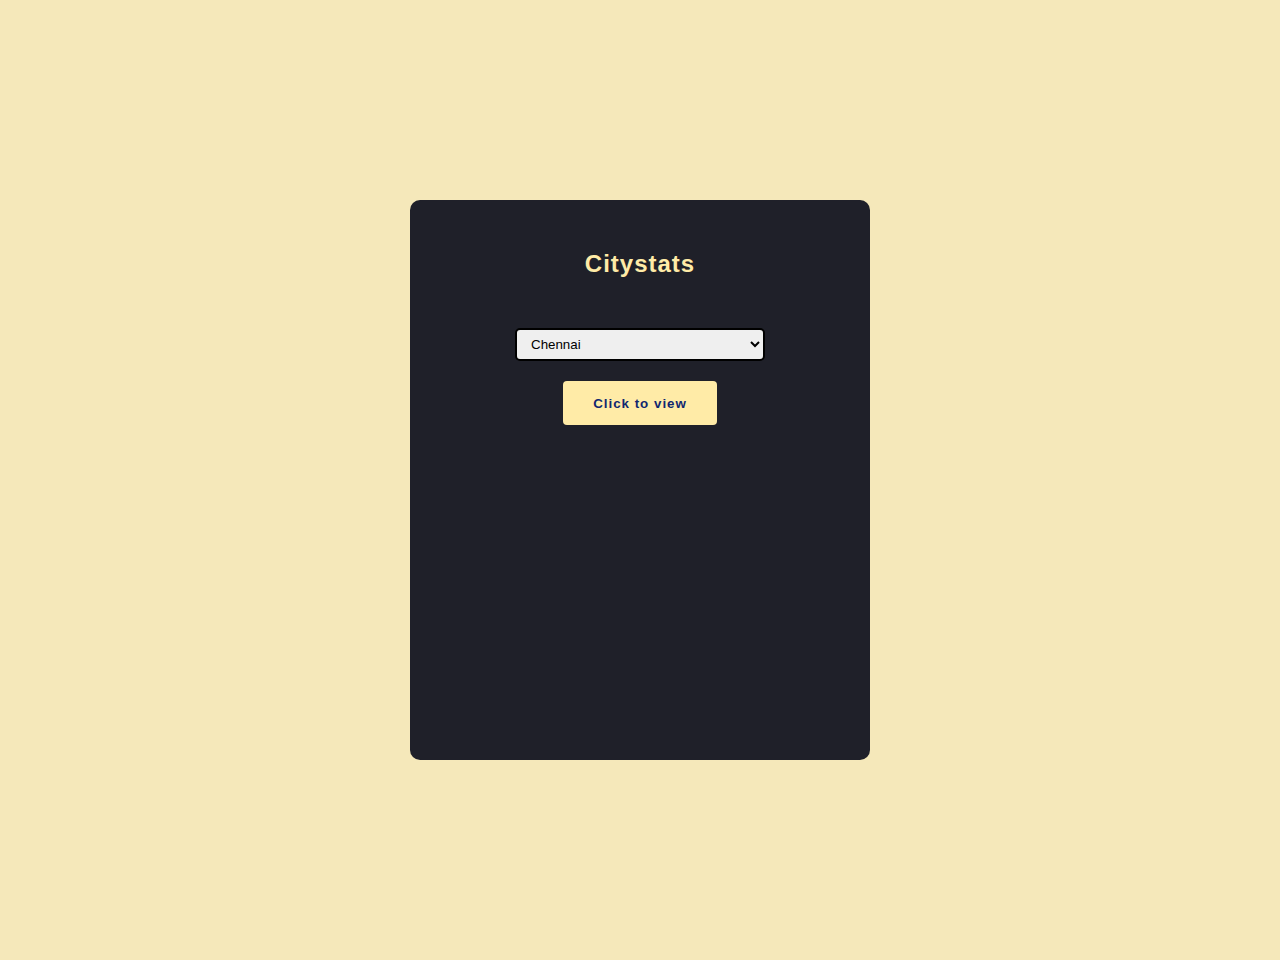
<file: City stat tools/index.html>
<!DOCTYPE html>
<html lang="en">
<head>
    <meta charset="UTF-8">
    <meta name="viewport" content="width=device-width, initial-scale=1.0">
    <link rel="stylesheet" href="style.css" type="text/css">
    <title>City stats tool</title>
</head>
<body>
    <div id="wrapper">
        <h2>Citystats</h2>
        <div>
            <select>
                <option value="Chennai">Chennai</option>
                <option value="Bengaluru">Bengaluru</option>
                <option value="Mumbai">Mumbai</option>
                <option value="Delhi">Delhi</option>
            </select>
        </div>
        <div>
            <button>Click to view</button>
        <!-- </div> -->
        <!-- <div id="result"></div> -->
    <!-- </div> -->
    <script src="script.js">
        
    </script>
</body>
</html>
</file>
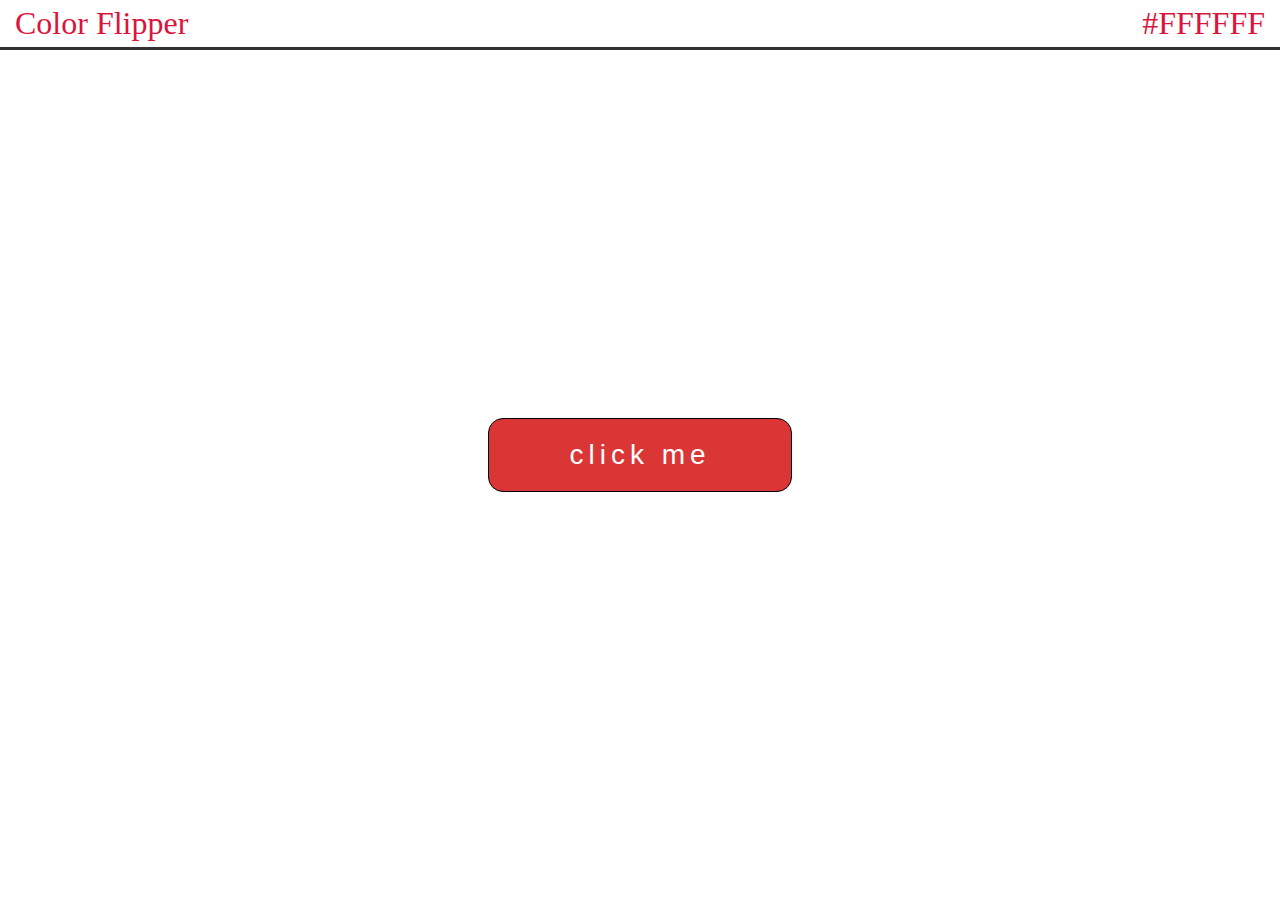
<file: color flipper/index.html>
<!DOCTYPE html>
<html lang="en">
<head>
    <meta charset="UTF-8">
    <meta http-equiv="X-UA-Compatible" content="IE=edge">
    <meta name="viewport" content="width=device-width, initial-scale=1.0">
    <link rel="stylesheet" href="style.css" type="text/css">
    <title>Color Flipper</title>
</head>
<body>
    <div id="heading">Color Flipper
        <span id="color">#FFFFFF</span>
    </div>
    
    <div id="wrap">
        <div id="container">
            <button id="btn">click me</button>
        </div>
    </div>
   
    <script src="script.js"></script>
</body>
</html>
</file>
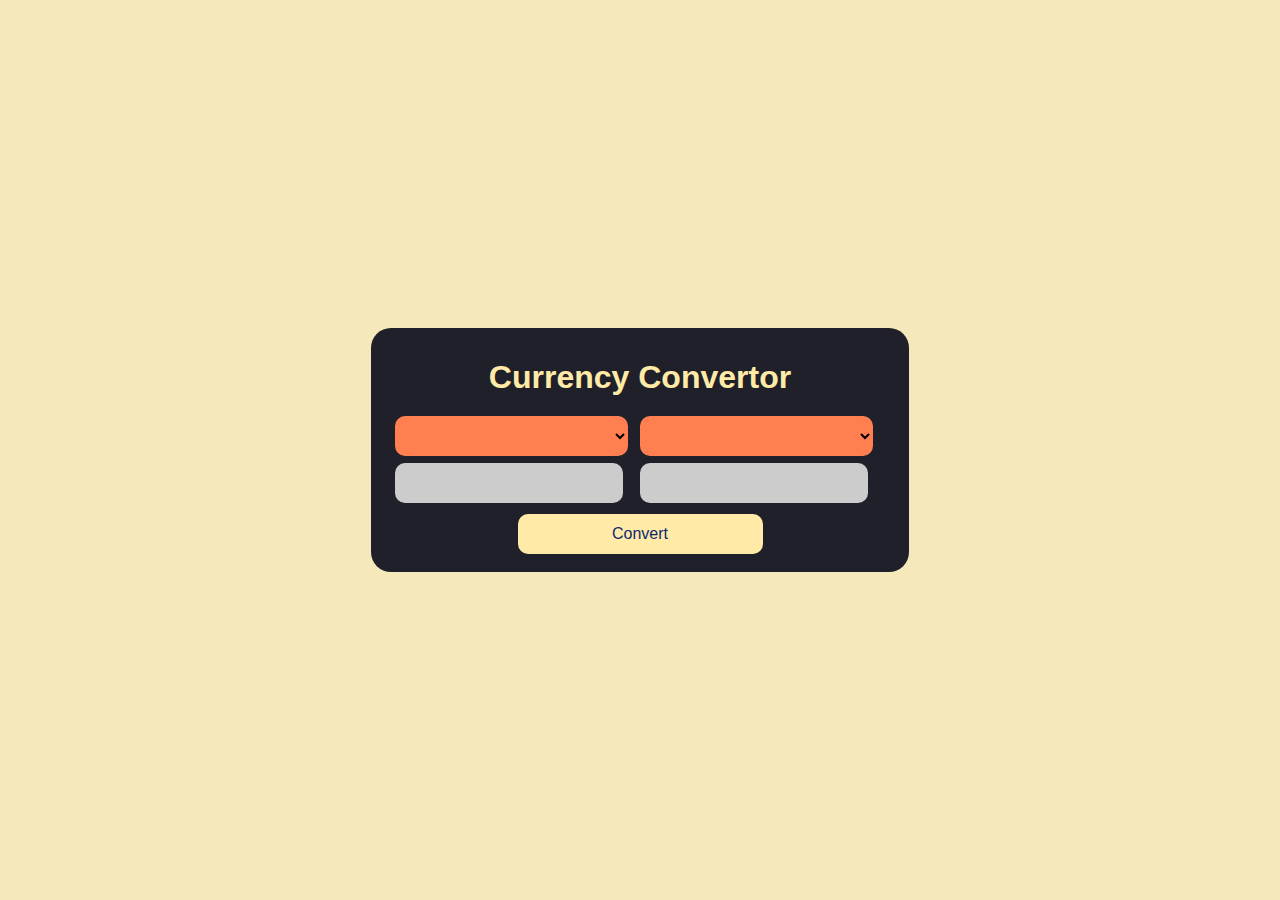
<file: currency/index.html>
<!DOCTYPE html>
<html lang="en">
<head>
    <meta charset="UTF-8">
    <meta http-equiv="X-UA-Compatible" content="IE=edge">
    <meta name="viewport" content="width=device-width, initial-scale=1.0">
    <link rel="stylesheet" href="style.css">
    <title>Currency Convertor</title>
</head>
<body>
    <div class="container">
        <h1>Currency Convertor</h1>
        <div class="box">
            <div class="left-box">
                <select name="currency" class="currency">
                    
                </select>
                <input type="number" name="" id="input">
            </div>
            <div class="right-box">
                <select name="currency" class="currency"></select>
                <input type="number" name="" id="result">
            </div>
        </div>
        <div class="btn">
            <button id="btn">Convert</button>
        </div>
        
    </div>
    <script src="script.js"></script>
</body>
</html>
</file>
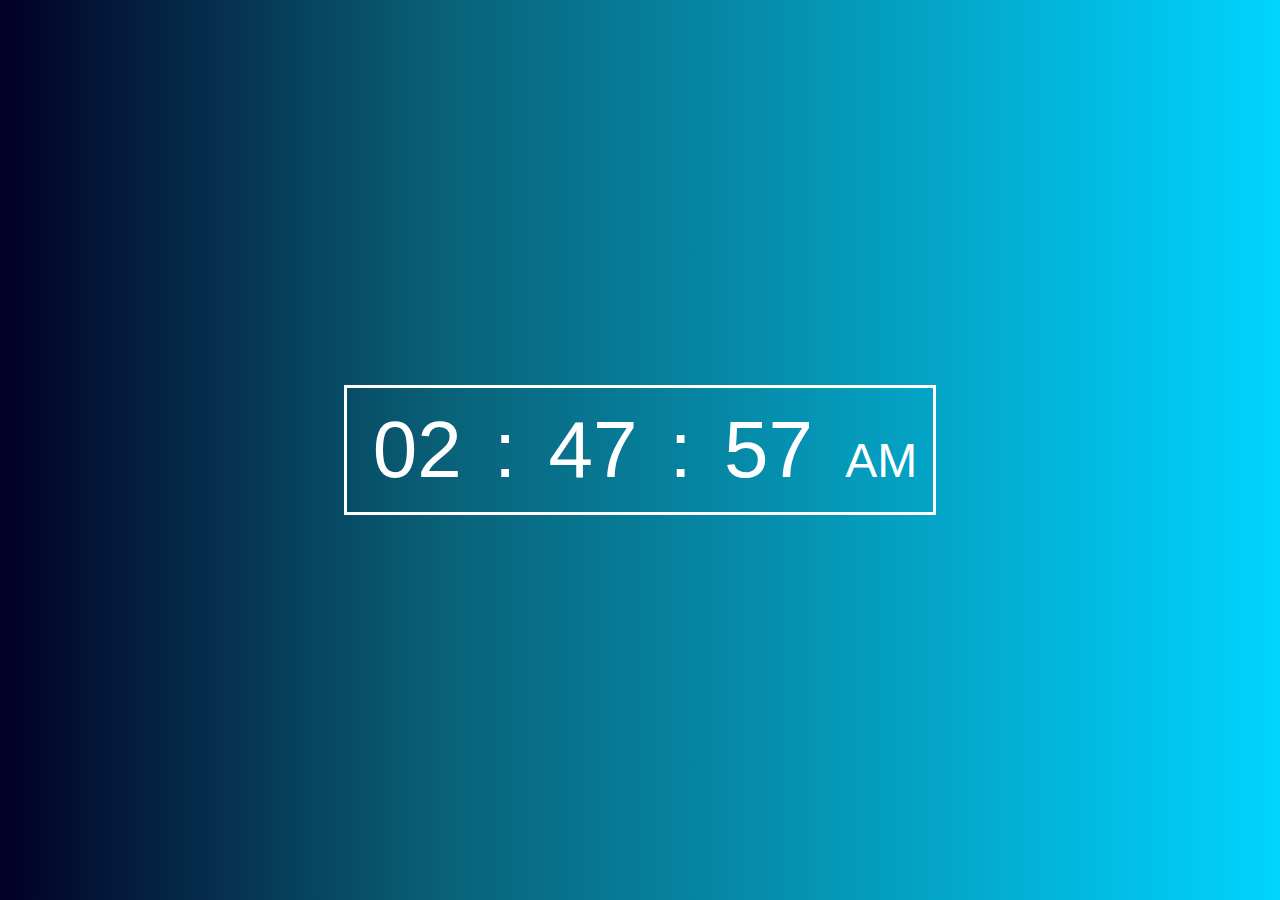
<file: digitalclock/index.html>
<!DOCTYPE html>
<html lang="en">
<head>
    <meta charset="UTF-8">
    <meta http-equiv="X-UA-Compatible" content="IE=edge">
    <meta name="viewport" content="width=device-width, initial-scale=1.0">
    <link rel="stylesheet" href="style.css">
    <title>Digital Clock</title>
</head>
<body>
    <div class="container">
        <div id="wrapper">
            <span id="hours">00</span>
            <span>:</span>
            <span id="mins">00</span>
            <span>:</span>
            <span id="seconds">00</span>
            <span id="ampm">AM</span>
        </div>
    </div>
    <script src="script.js">

    </script>
</body>
</html>
</file>
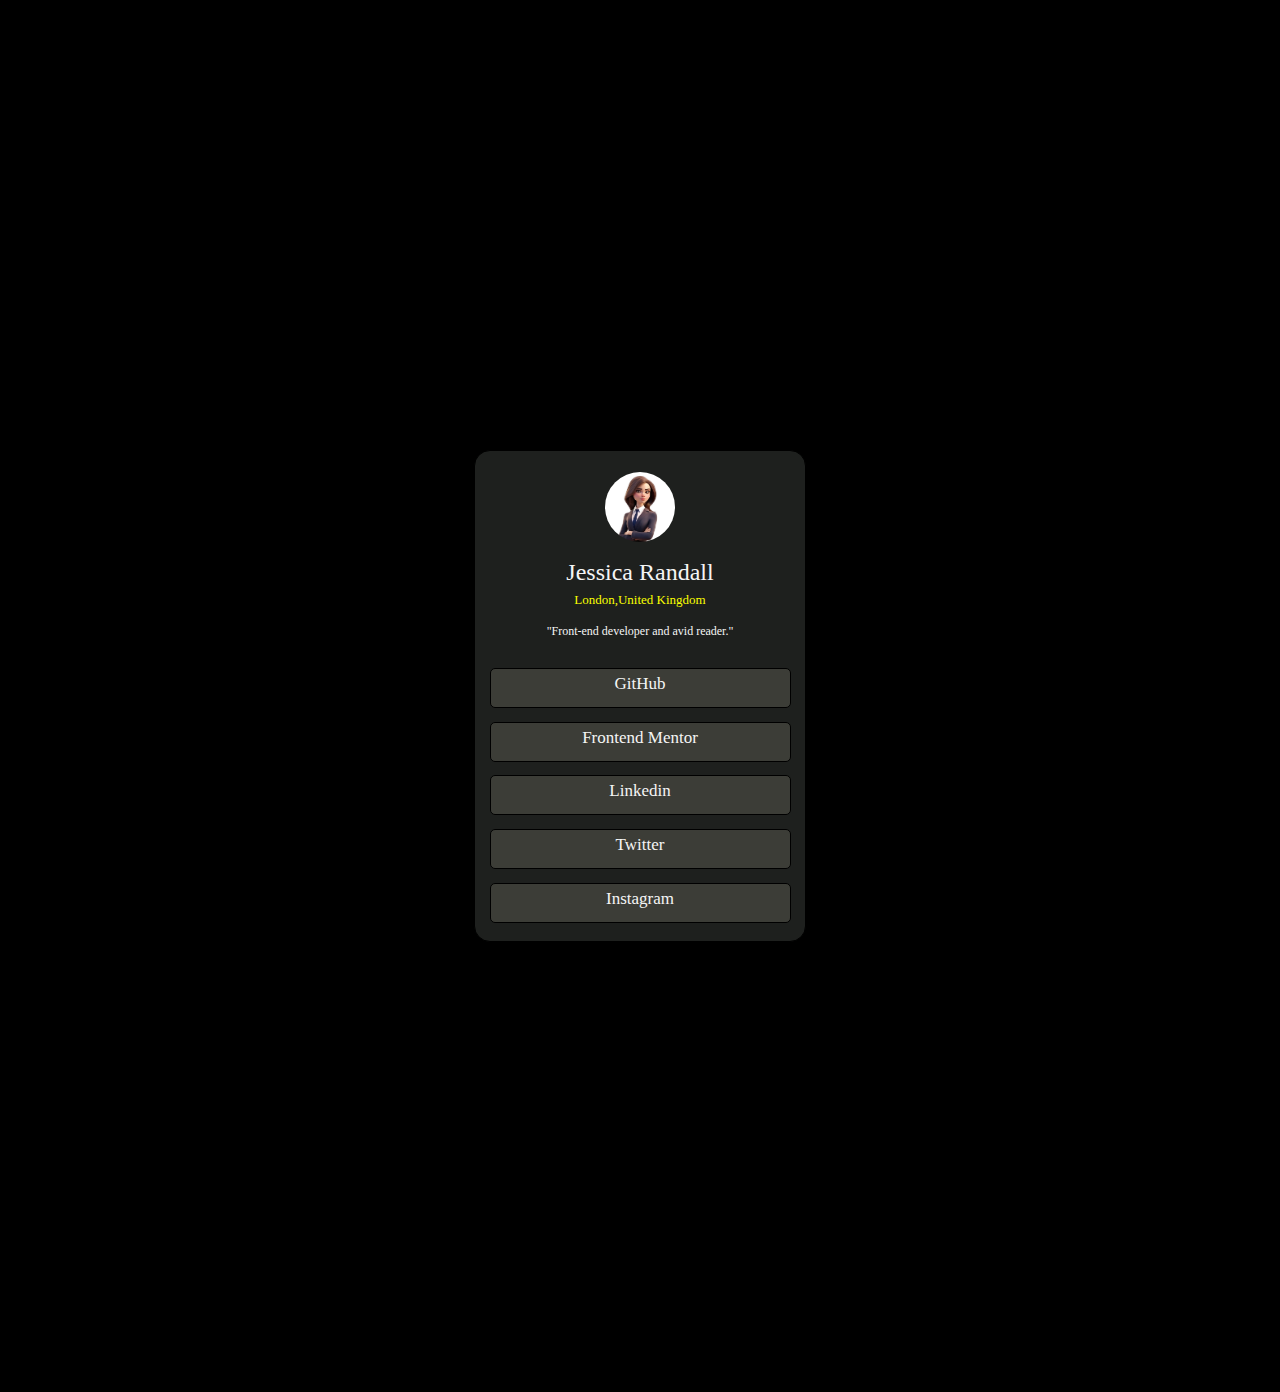
<file: profile card/index.html>
<!DOCTYPE html>
<html lang="en">
<head>
    <meta charset="UTF-8">
    <meta name="viewport" content="width=device-width, initial-scale=1.0">
    <link rel="stylesheet" href="https://cdnjs.cloudflare.com/ajax/libs/font-awesome/6.7.1/css/all.min.css">
    <link rel="stylesheet" href="css/style.css" type="text/css">
    <title>Document</title>
</head>
<body>
    <div class="mainbox">
        <div class="profile"><img src="media/profile.jpg"></div>
        <div class="text"><div class="name">Jessica Randall</div>
        <div class="place">London,United Kingdom</div>
        <div class="passion">"Front-end developer and avid reader."</div>
        <div class="media">
            <div class="git">GitHub</div>
        <div class="mentor">Frontend Mentor</div>
        <div class="link">Linkedin</div>
        <div class="tweet">Twitter</div>
        <div class="insta">Instagram</div>
        </div>
    </div>
         </div>
</body>
</html>
</file>
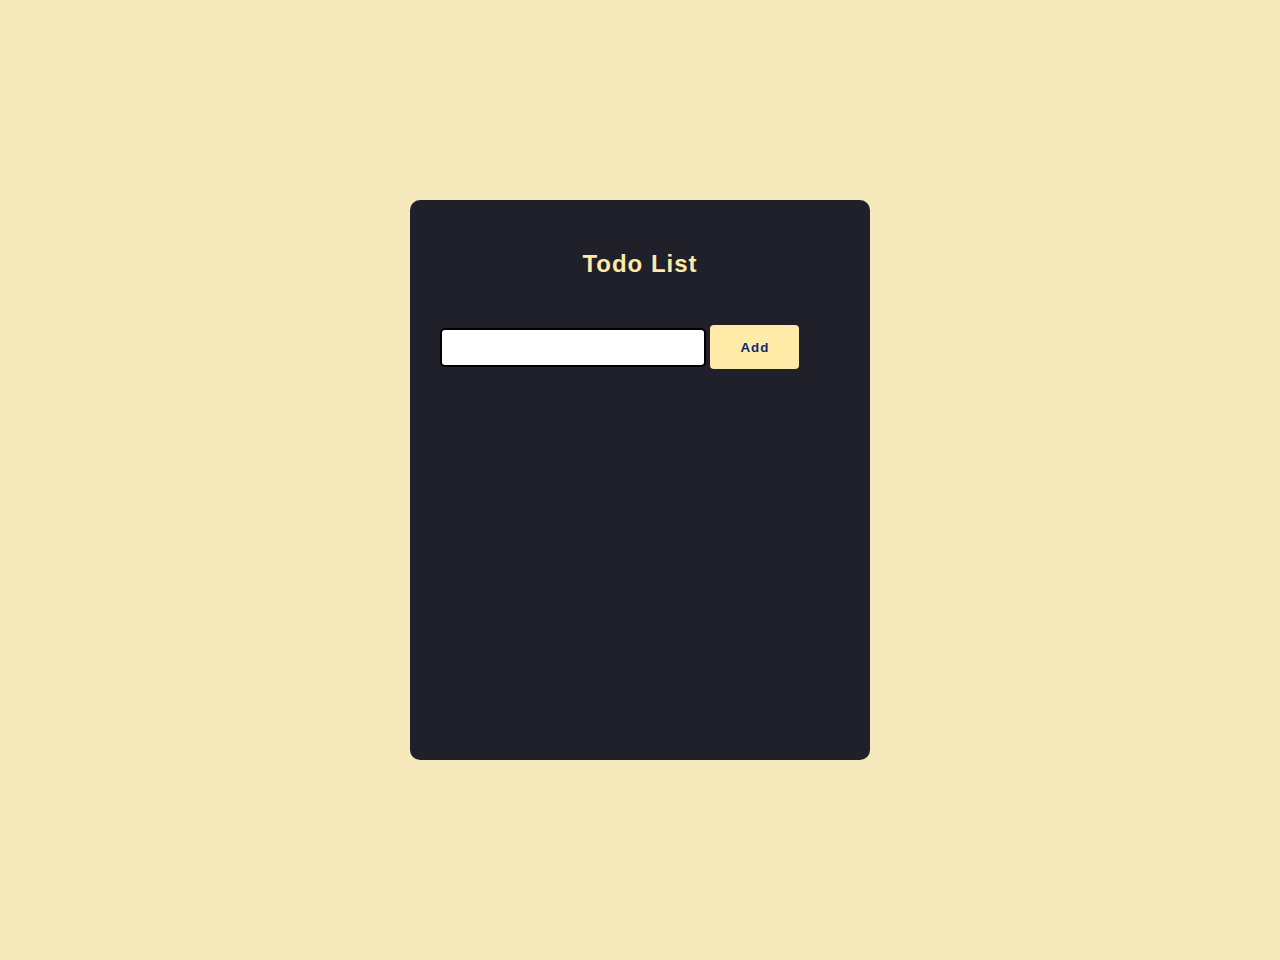
<file: To do List/index.html>
<!DOCTYPE html>
<html lang="en">
<head>
    <meta charset="UTF-8">
    <meta http-equiv="X-UA-Compatible" content="IE=edge">
    <meta name="viewport" content="width=device-width, initial-scale=1.0">
    <link rel="stylesheet" href="style.css">
    <title>ToDo List</title>
</head>
<body>
    <div id="wrapper">
        <h2>Todo List</h2>
        <input type="text" id="input">
        <button id="add">Add</button>
        <div id="todoList">

        </div>
    </div>
    <script src="script.js"></script>
</body>
</html>
</file>
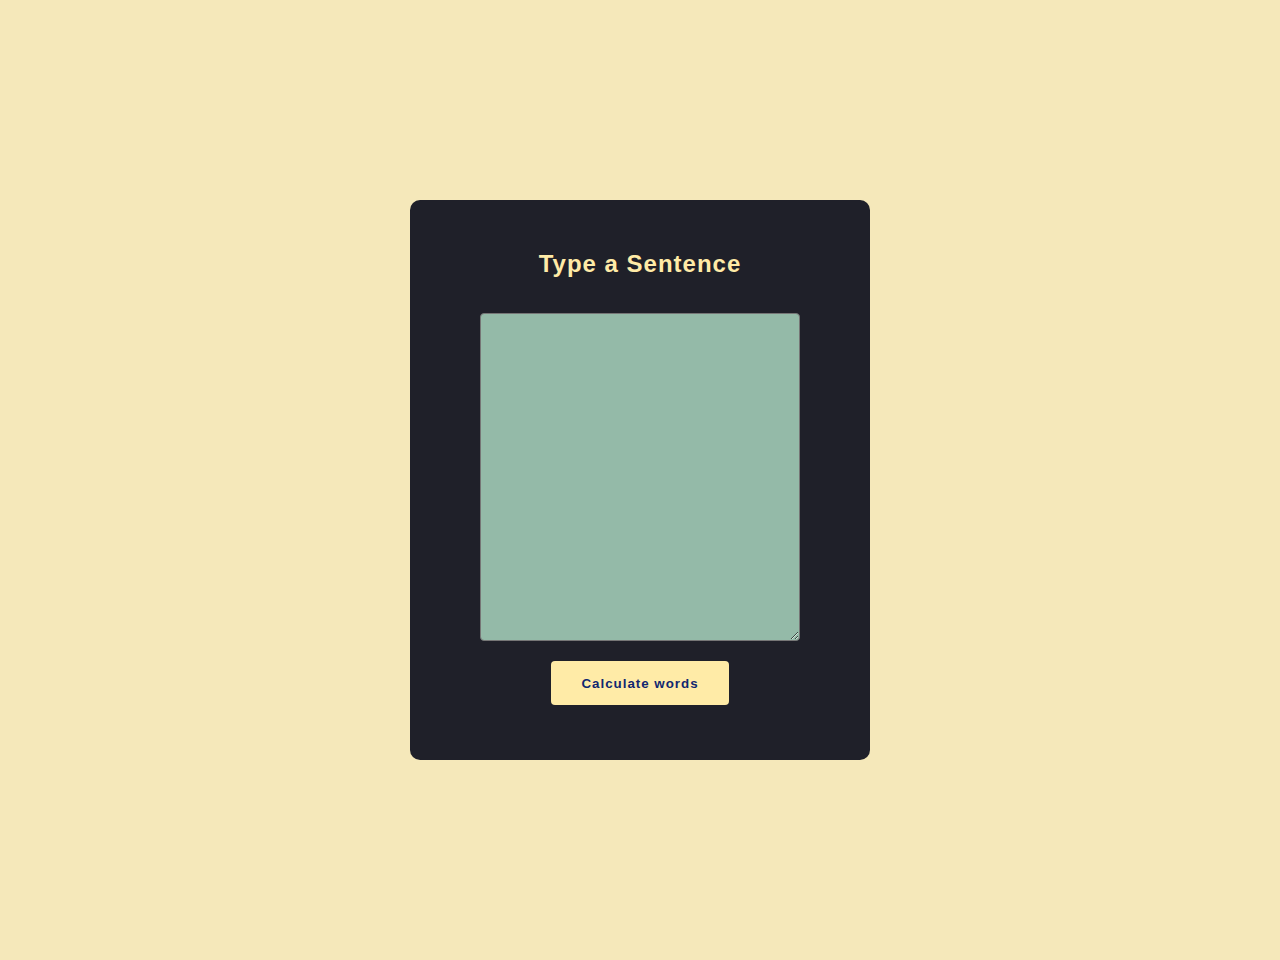
<file: Word counter/index.html>
<!DOCTYPE html>
<html lang="en">
<head>
    <meta charset="UTF-8">
    <meta name="viewport" content="width=device-width, initial-scale=1.0">
    <title>word counter</title>

    <link rel="stylesheet" href="style.css" type="text/css">
</head>
<body>
    <div id="wrapper">
        <h2>Type a Sentence</h2>
        <div><textarea name="text" id="text"></textarea>
        </div>
        <div>
            <button onclick="count()">Calculate words</button>
        </div>
        <div id="result">

        </div>
    </div>
    <script>
    function count(){
    let text=document.getElementById("text").value;
    let ans=text.length;
    let res=document.getElementById("result");
    res.innerHTML=ans+" words";
    }
    </script>
</body>
</html>
</file>
<file: City stat tools/style.css>
html,
body{
   margin: 0;
   font-family: 'Poppins', sans-serif;
   background-color:#f5e8ba;
}

#wrapper div,#wrapper h2{
    display:flex;
    justify-content: center;
    
}

h2{
    color:#ffeba7;
    letter-spacing: 1px;
}
select{
    border-radius: 5px;
    border: 2px solid black ;
    margin-top:30px;
    height:2.5em;
    width:250px;
    padding-left:10px;
    
}


input:active{
    border:none;
}
#wrapper{
    height:500px;
    width:400px;
    margin:200px auto;
    background-color:#1f2029;
    border-radius:10px;
    padding:30px;
}

button{
    margin-top:20px;
    background-color:#ffeba7;
    border-radius: 4px;
    height: 44px;
    font-weight: 600;
    padding: 0 30px;
    letter-spacing: 1px;
    border: none;
    background-color: #ffeba7;
    color: #102770;
}

button:hover{
    cursor:pointer;
}
#result{
    color:white;
    margin-top:20px;
    font-size:32px;
}
</file>
<file: color flipper/style.css>
html,
body{
   margin: 0;
   font-family: 'Apple Chancery', cursive;
}
#heading{
    text-align: left;
    margin-bottom: 0px;
    font-size: 2em;
    margin-top: 5px;
    margin-bottom: 5px;
    margin-left: 15px;
    color:crimson
}
#color{
    float: right;
    margin-right: 15px;
}

#wrap{
    height:90vh;
    width:100vw;
    border-top:3px solid #323232;
    display:flex;
    align-items: center;
    justify-content: center;
}


button{
    border: 1px solid black;
    background-color: rgb(219, 54, 54);
    color:white;
    border-radius: 15px;
    padding: 20px 80px;
    font-size: 28px;
    letter-spacing: 5px;
    cursor:pointer;
}
</file>
<file: currency/style.css>
html,
body{
   font-family: 'Poppins', sans-serif;
   background-color:#f5e8ba;
   margin: 0;
   padding: 0;
   box-sizing: border-box;
}
  
  body{
    height: 100vh;
    display: flex;
    align-items: center;
    justify-content: center;
  }
  
  .container{
    background-color:#1f2029;
    padding: 10px 24px;
    border-radius: 20px;
    width: 490px;
  }
  
  h1{
    color:#ffeba7;
    text-align: center;
    margin-bottom: 0.5em;
    font-family: sans-serif;
  }
  .container .box{
    width: 100%;
    display: flex;
  }
  .box div{
    width: 100%;
  }
  
  select{
    width: 95%;
    height: 40px;
    font-size: 1.2em;
    cursor: pointer;
    background-color:coral;
    outline: none;
    color: black;
    margin: 0.2em 0;
    padding: 0 1em;
    border-radius: 10px;
    border: none;
  }
  
  
  input{
    width: 80%;
    height: 40px;
    font-size: 1em;
    margin: 0.2em 0;
    border-radius: 10px;
    border: none;
    background: #cccccc;
    outline: none;
    padding: 0 1em;
  }
  
  .btn{
    display:flex;
    justify-content: center;
  }
  
  button{
    width: 50%;
    height: 40px;
    background-color:#ffeba7;
    color: #102770;
    border-radius: 10px;
    border: none;
    cursor: pointer;
    font-size: 1em;
    margin: 0.5em 0;
  
  }
</file>
<file: digitalclock/style.css>
body{
    margin:0;
    padding:0;
    background: rgb(2,0,36);
    background: linear-gradient(90deg, rgba(2,0,36,1) 0%, rgba(9,98,121,1) 35%, rgba(0,212,255,1) 100%);
}

.container{
    font-family:'Gill Sans', 'Gill Sans MT', Calibri, 'Trebuchet MS', sans-serif;
    color:white;
    display:flex;
    width:100vw;
    height:100vh;
    align-items: center;
    justify-content: center;
    font-size: 5rem;
}

#wrapper{
    border: 3px solid white;
    padding:1rem;
}

.container span{
    margin-left:10px;
}

#ampm{
    font-size:3rem;
    align-items: end;
}
</file>
<file: profile card/css/style.css>
:root{
    --black:rgb(30, 32, 30);
    --grey:rgb(60, 61, 55);
    --white:whitesmoke;
    --yellow:#FAFF00;
    --nude:595260;
}
body{
    margin:0px;
    background-color:black;
    color:var(--white);
    font-family: Georgia, 'Times New Roman', Times, serif;
}
.mainbox{
    height:30em;
    width:20em;
    background-color: var(--black);
    margin:50vh auto;
    border:1px solid black;
    border-radius: 1em;
     padding:.3em;
}
img{
    height: 70px;
    width:70px;
    border-radius: 50%;
    margin-top: 1em;
}
.profile{
    display:flex;
    justify-content: center;
}
.text{
    display:flex;
    flex-direction:column;
    justify-content: center;
    align-items: center;
}
.name{
    margin-top:.7em;
    font-size: 1.5em;
}
.place{
    margin-top:.5em;
    font-size:13px;
    color:var(--yellow);
}
.passion{
    margin-top:1.3em;
    font-size:12px;
    font-weight: lighter;
}
.media{
    display:flex;
    flex-direction: column;
    justify-content: center;
    align-items: center;
    margin-top:1em;
   }
.media div{
    padding:5px;
    margin-top:0.8em;
    width:17em;
    height:28px;
    border:1px solid black;
    border-radius: 5px;
    background-color: var(--grey);
    display:flex;
    justify-content: center;
    font-size:17px;
}
</file>
<file: To do List/style.css>
html,
body{
   margin: 0;
   font-family: 'Poppins', sans-serif;
   background-color:#f5e8ba;
}

#wrapper h2{
    display:flex;
    justify-content: center;
    
}

h2{
    color:#ffeba7;
    letter-spacing: 1px;
}
input{
    border-radius: 5px;
    border: 2px solid black ;
    margin-top:30px;
    height:2.5em;
    width:250px;
    padding-left:10px;
}

input:active{
    border:none;
}
#wrapper{
    height:500px;
    width:400px;
    margin:200px auto;
    background-color:#1f2029;
    border-radius:10px;
    padding:30px;
}

button{
    margin-top:20px;
    background-color:#ffeba7;
    border-radius: 4px;
    height: 44px;
    font-weight: 600;
    padding: 0 30px;
    letter-spacing: 1px;
    border: none;
    color: #102770;
}

button:hover{
    cursor:pointer;
}
#todoList{
    color:white;
    font-size:28px;  
    margin-top:10px; 
}

#todoList p{
  margin:10px 0px;
}

#todoList p:hover{
  cursor: pointer;
}
</file>
<file: Word counter/style.css>
html,
body{
   margin: 0;
   font-family: 'Poppins', sans-serif;
   background-color:#f5e8ba;
}

#wrapper div,#wrapper h2{
    display:flex;
    justify-content: center;
    
}

h2{
    color:#ffeba7;
    letter-spacing: 1px;
}
input{
    border-radius: 5px;
    border: 2px solid black ;
    margin-top:30px;
    height:2em;
    width:250px;
    padding-left:10px;
}

input:active{
    border:none;
}
#wrapper{
    height:500px;
    width:400px;
    margin:200px auto;
    background-color:#1f2029;
    border-radius:10px;
    padding:30px;
}

button{
    margin-top:20px;
    background-color:#ffeba7;
    border-radius: 4px;
    height: 44px;
    font-weight: 600;
    padding: 0 30px;
    letter-spacing: 1px;
    border: none;
    background-color: #ffeba7;
    color: #102770;
}

button:hover{
    cursor:pointer;
}
#result{
    color:white;
    margin-top:20px;
    font-size:32px;
}
#text{
    margin:15px 40px auto;
    height:23em;
    width:300px;
    border-radius: 4px;
    background-color: rgba(148, 186, 168,90);
    color:black;
    padding:10px;
}
</file>
